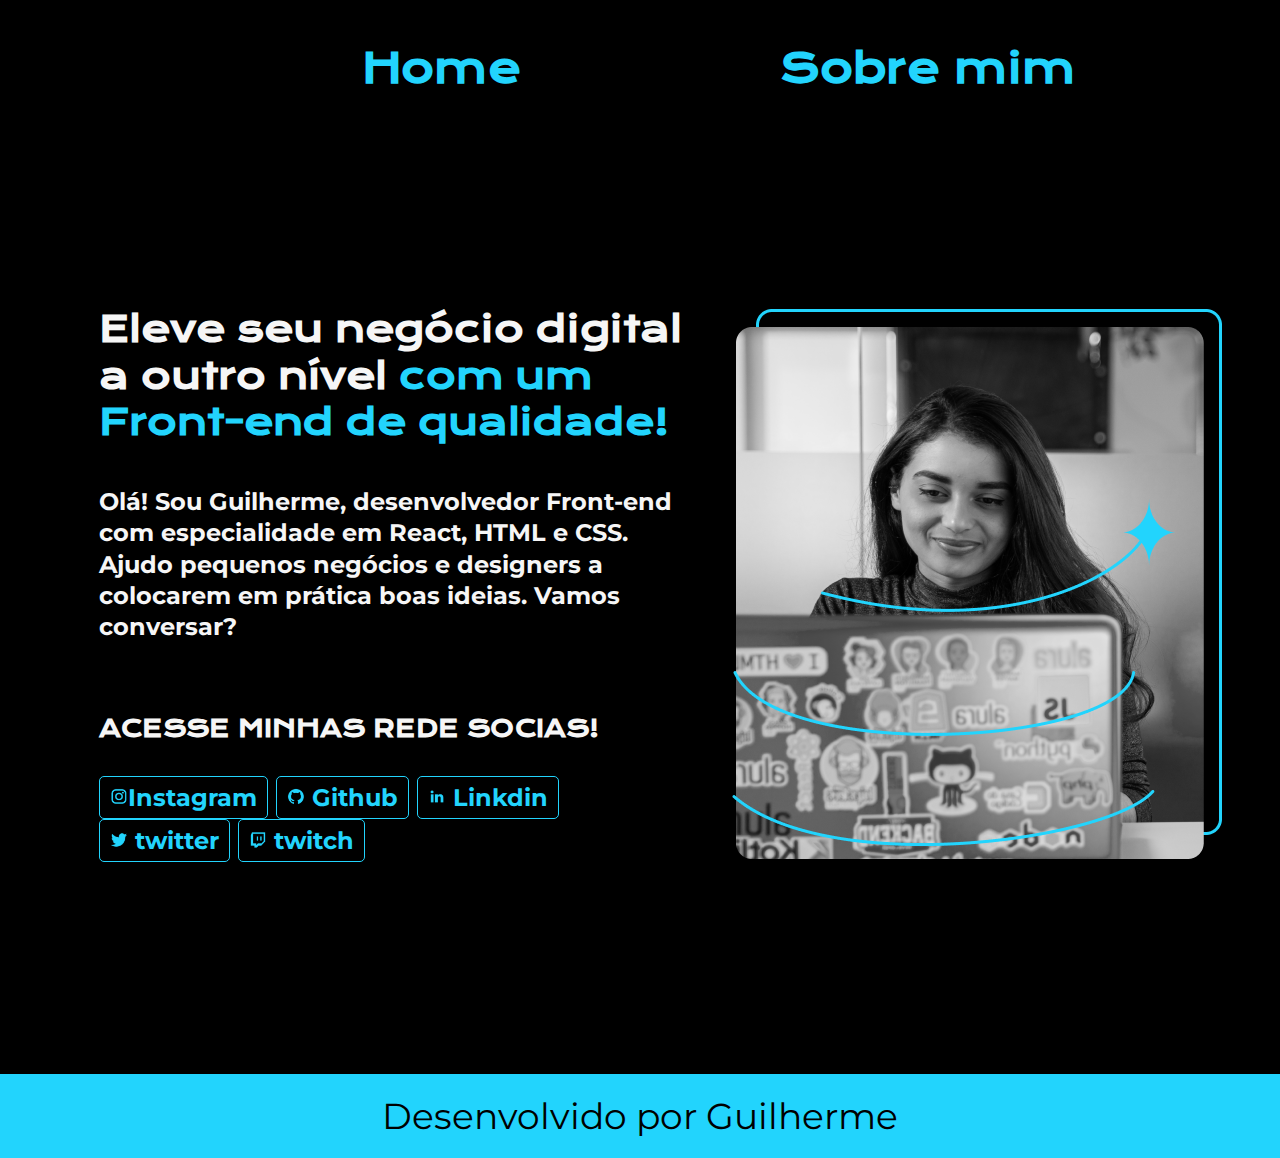
<file: index.html>
<!DOCTYPE html>
<html lang="pt-br">

<head>
    <meta charset="UTF-8">
    <meta name="viewport" content="width=device-width, initial-scale=1.0">
    <title>PORTIFOLIO</title>
    <link rel="stylesheet" href="style.css">
</head>

<body>
    <header class="cabecalho">
        <nav class="cabecalho-links">
            <a class="cabecalho-links-links" href="index.html">Home</a>
            <a class="cabecalho-links-links" href="sobreMim.html">Sobre mim</a>
        </nav>
    </header>
    <main class="container">
        <section class="container-texto">
            <h2 class="textos">Eleve seu negócio digital a outro nível <span class="destaque">com um <br> Front-end de
                    qualidade!</span> </h2>
            <p class="p-texto">Olá! Sou Guilherme, desenvolvedor Front-end com especialidade em React, HTML e CSS. Ajudo
                pequenos
                negócios e designers a colocarem em prática boas ideias. Vamos conversar?</p><br>
                <P>ACESSE MINHAS REDE SOCIAS!</P><BR>
            <a class="link-site" href="https://www.instagram.com"> <img class="link-img" src="instagram.png"
                    alt="">Instagram</a>
            <a class="link-site" href="https://github.com"><img class="link-img" src="github.png" alt="">
                Github</a>
            <a class="link-site" href="https://br.linkedin.com"><img class="link-img" src="linkedin.png"
                    alt=""> Linkdin</a>
            <a class="link-site" href="https://x.com"><img class="link-img" src="twitter.png" alt="">
                twitter</a>
            <a class="link-site" href="https://www.twitch.tv"><img class="link-img" src="twitch.png" alt="">
                twitch</a>
        </section>
        <img src="imagem.png" alt="">
    </main>
    <footer class="rodape">
        <p>Desenvolvido por Guilherme</p>
    </footer>
</body>


</html>
</file>
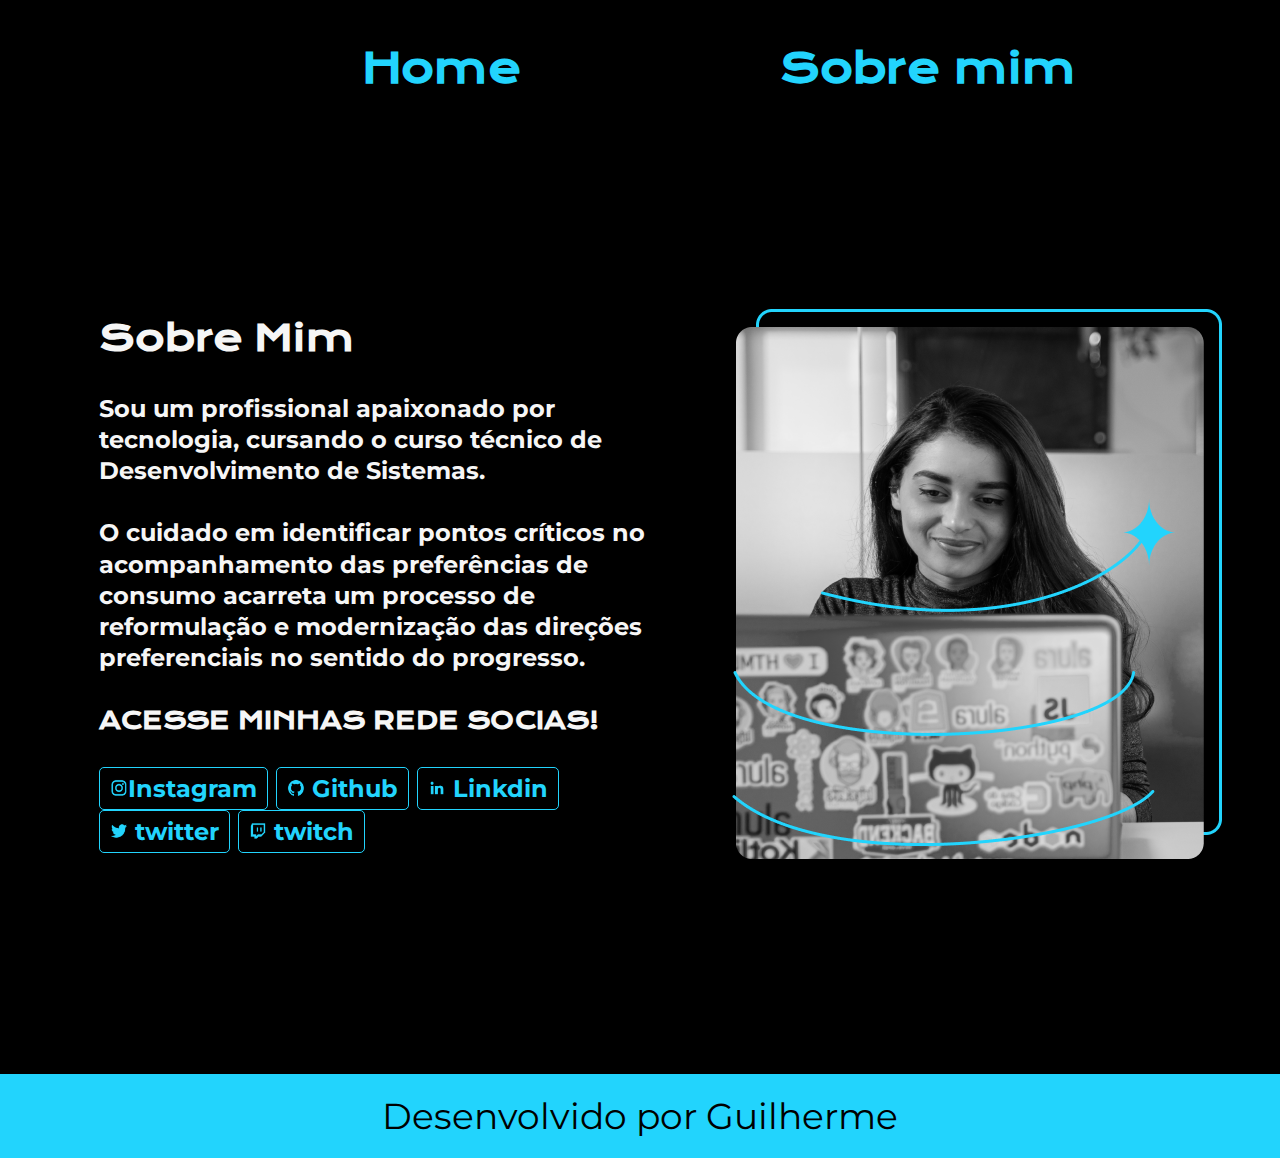
<file: sobreMim.html>
<!DOCTYPE html>
<html lang="pt-br">

<head>
    <meta charset="UTF-8">
    <meta name="viewport" content="width=device-width, initial-scale=1.0">
    <title>Sobre mim</title>
    <link rel="stylesheet" href="style.css">
</head>

<body>
    <header class="cabecalho">
        <nav class="cabecalho-links">
            <a class="cabecalho-links-links" href="index.html">Home</a>
            <a class="cabecalho-links-links" href="sobreMim.html">Sobre mim</a>
        </nav>
    </header>
    <main class="container">
        <section class="container-texto">
            <h1 class="sobreMim">Sobre Mim</h1> <br>
            <h4 class="sobre-h4">Sou um profissional apaixonado por tecnologia, cursando o curso técnico de
                Desenvolvimento de Sistemas.</h4> <br>
            <h4 class="sobre-h4">O cuidado em identificar pontos críticos no acompanhamento das preferências de consumo
                acarreta um processo de reformulação e modernização das direções preferenciais no sentido do progresso.
            </h4> <br>
             <P>ACESSE MINHAS REDE SOCIAS!</P><BR>
            <a class="link-site" href="https://www.instagram.com"> <img class="link-img" src="instagram.png"
                    alt="">Instagram</a>
            <a class="link-site" href="https://github.com"><img class="link-img" src="/github.png" alt="">
                Github</a>
            <a class="link-site" href="https://br.linkedin.com"><img class="link-img" src="linkedin.png"
                    alt=""> Linkdin</a>
            <a class="link-site" href="https://x.com"><img class="link-img" src="twitter.png" alt="">
                twitter</a>
            <a class="link-site" href="https://www.twitch.tv"><img class="link-img" src="twitch.png" alt="">
                twitch</a>
        </section>
        <img src="imagem.png" alt="">
    </main>
    <footer class="rodape">
        <p>Desenvolvido por Guilherme</p>
    </footer>
</body>


</html>
</file>
<file: style.css>
@import url('https://fonts.googleapis.com/css2?family=Krona+One&family=Montserrat:ital,wght@0,100..900;1,100..900&display=swap');

:root {
    --fonte-principal: "Montserrat", sans-serif;
    --fonte-secudaria: "Krona One", sans-serif;
    --cor-principal: #22D4FD;
    --cor-secudaria: #F6F6F6;
    --cor-fundo: #000;
}

* {
    margin: 0;
    padding: 0;
}

body {
    box-sizing: border-box;
    background-color: var(--cor-fundo);
}

.cabecalho {
    margin: 43px 0px 0px 362px;
}

.cabecalho-links {
    display: flex;
    gap: 258px;
}

.cabecalho-links-links {
    font-family: var(--fonte-secudaria);
    color: var(--cor-principal);
    font-size: 40px;
    font-weight: bold;
    text-decoration: none;
}

.container {
    display: flex;
    justify-content: center;
    align-items: center;
    min-height: 100vh;
    padding: 40px;
}

.container-texto {
    font-family: var(--fonte-secudaria);
    color: var(--cor-secudaria);
    max-width: 593px;
    margin: 40px;
    text-align: left;
    font-size: 24px;
    font-weight: bold;
    line-height: 1.3;
}

.textos {
    margin-bottom: 40px;
}

.p-texto {
    margin-bottom: 40px;
    font-family: var(--fonte-principal);
    font-size: 24px;
}

.destaque {
    color: var(--cor-principal);
}

.link-site {
    display: inline-block;
    justify-content: center;
    flex-direction: column-reverse;
    align-items: center;
    font-family: var(--fonte-principal);
    font-size: 24px;
    font-weight: bold;
    text-decoration: none;
    color: var(--cor-principal);
    border: 1px solid var(--cor-principal);
    padding: 5px 10px;
    border-radius: 5px;
}

.rodape {
    font-family: var(--fonte-principal);
    background-color: var(--cor-principal);
    color: var(--cor-fundo);
    text-align: center;
    padding: 20px 0px;
    font-size: 36px;
    font-weight: 500px;
}

.sobreMim {
    font-family: var(--fonte-secudaria);
    font-size: 36px;
}

.sobre-h4 {
    font-family: var(--fonte-principal);
    font-size: 24px;
}

.link-img {
    display: inline-flex;
    width: 18px;
    height: 18px;
    object-fit: contain;

}
</file>
